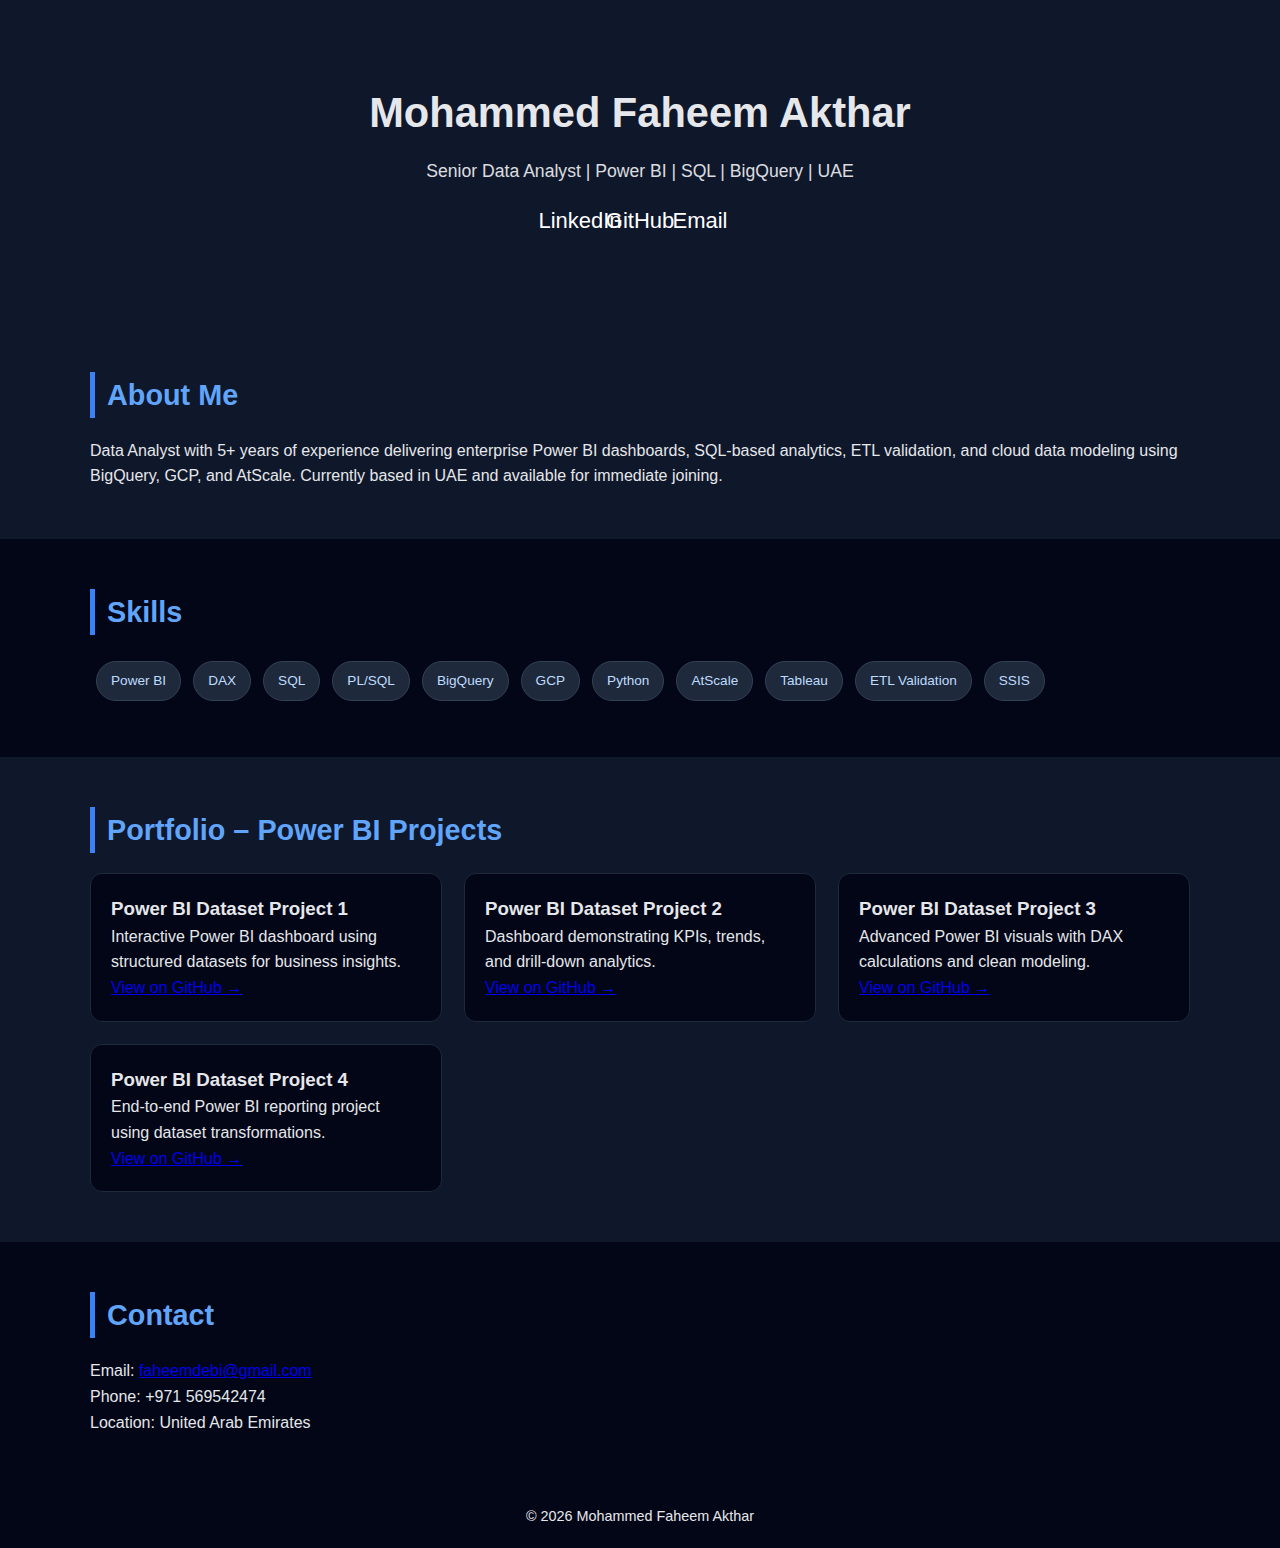
<file: idex.html>
<!DOCTYPE html>
<html lang="en">
<head>
  <meta charset="UTF-8" />
  <meta name="viewport" content="width=device-width, initial-scale=1.0"/>
  <title>Mohammed Faheem Akthar | Data Analyst</title>
  <link rel="stylesheet" href="style.css" />
</head>

<body>
<header class="header">
  <div class="container">
    <h1>Mohammed Faheem Akthar</h1>
    <p>Senior Data Analyst | Power BI | SQL | BigQuery | UAE</p>
    <div class="links">
      <a href="https://www.linkedin.com/" target="_blank">LinkedIn</a>
      <a href="https://github.com/Faheem5555" target="_blank">GitHub</a>
      <a href="mailto:faheemdebi@gmail.com">Email</a>
    </div>
  </div>
</header>

<section class="section">
  <div class="container">
    <h2>About Me</h2>
    <p>
      Data Analyst with 5+ years of experience delivering enterprise Power BI dashboards,
      SQL-based analytics, ETL validation, and cloud data modeling using BigQuery, GCP, and AtScale.
      Currently based in UAE and available for immediate joining.
    </p>
  </div>
</section>

<section class="section gray">
  <div class="container">
    <h2>Skills</h2>
    <div class="skills">
      <span>Power BI</span><span>DAX</span><span>SQL</span><span>PL/SQL</span>
      <span>BigQuery</span><span>GCP</span><span>Python</span><span>AtScale</span>
      <span>Tableau</span><span>ETL Validation</span><span>SSIS</span>
    </div>
  </div>
</section>

<section class="section">
  <div class="container">
    <h2>Portfolio – Power BI Projects</h2>

    <div class="projects">

      <div class="card">
        <h3>Power BI Dataset Project 1</h3>
        <p>Interactive Power BI dashboard using structured datasets for business insights.</p>
        <a href="https://github.com/Faheem5555/PowerBI-Datasets-1" target="_blank">View on GitHub →</a>
      </div>

      <div class="card">
        <h3>Power BI Dataset Project 2</h3>
        <p>Dashboard demonstrating KPIs, trends, and drill-down analytics.</p>
        <a href="https://github.com/Faheem5555/PowerBI-Datasets-2" target="_blank">View on GitHub →</a>
      </div>

      <div class="card">
        <h3>Power BI Dataset Project 3</h3>
        <p>Advanced Power BI visuals with DAX calculations and clean modeling.</p>
        <a href="https://github.com/Faheem5555/PowerBI-Datasets-3" target="_blank">View on GitHub →</a>
      </div>

      <div class="card">
        <h3>Power BI Dataset Project 4</h3>
        <p>End-to-end Power BI reporting project using dataset transformations.</p>
        <a href="https://github.com/Faheem5555/PowerBI-Datasets-4" target="_blank">View on GitHub →</a>
      </div>

    </div>
  </div>
</section>

<section class="section gray">
  <div class="container">
    <h2>Contact</h2>
    <p>Email: <a href="mailto:faheemdebi@gmail.com">faheemdebi@gmail.com</a></p>
    <p>Phone: +971 569542474</p>
    <p>Location: United Arab Emirates</p>
  </div>
</section>

<footer class="footer">
  <p>© <span id="year"></span> Mohammed Faheem Akthar</p>
</footer>

<script src="script.js"></script>
</body>
</html>
</file>
<file: style.css>
/* =========================  
   GLOBAL RESET & BASE
========================= */
* {
  margin: 0;
  padding: 0;
  box-sizing: border-box;
}

html {
  scroll-behavior: smooth;
}

body {
  font-family: "Segoe UI", Arial, Helvetica, sans-serif;
  background: #0f172a;
  color: #e5e7eb;
  line-height: 1.6;
}

/* =========================
   LAYOUT
========================= */
.container {
  width: 90%;
  max-width: 1100px;
  margin: auto;
}

.section {
  padding: 50px 0;
}

.section.gray {
  background: #020617;
}

/* =========================
   HEADER
========================= */
.header {
  text-align: center;
  padding: 80px 0;
  background:
    linear-gradient(
      rgba(15, 23, 42, 0.85),
      rgba(15, 23, 42, 0.85)
    ),
    url("https://raw.githubusercontent.com/Faheem5555/faheem-portfolio/main/assets/bg-dashboard.jpg");
  background-size: cover;
  background-position: center;
  background-repeat: no-repeat;
}

.header h1 {
  font-size: 2.6rem;
  font-weight: 700;
}

.header p {
  margin-top: 10px;
  font-size: 1.1rem;
  opacity: 0.95;
}

/* =========================
   PROFILE IMAGE
========================= */
.profile-pic {
  width: 140px;
  height: 140px;
  border-radius: 50%;
  object-fit: cover;
  border: 4px solid #60a5fa;
  margin: 20px auto 10px;
  display: block;
  box-shadow: 0 0 25px rgba(96, 165, 250, 0.6);
}

/* =========================
   HEADER ICONS
========================= */
.links {
  margin-top: 15px;
  display: flex;
  justify-content: center;
  gap: 18px;
}

.links a {
  display: flex;
  align-items: center;
  justify-content: center;
  width: 42px;
  height: 42px;
  color: #ffffff;
  font-size: 22px;
  text-decoration: none;
  transition: transform 0.3s ease, color 0.3s ease;
}

.links a:hover {
  color: #93c5fd;
  transform: translateY(-4px);
}

/* =========================
   🔥 HEADER CTA BUTTONS (FIX)
========================= */
.header-actions {
  margin-top: 22px;
  display: flex;
  justify-content: center;
  gap: 14px;
  flex-wrap: wrap;
}

.btn-primary {
  display: inline-flex;
  align-items: center;
  gap: 8px;
  padding: 10px 18px;
  background: #3b82f6;
  color: #ffffff !important;
  border-radius: 6px;
  font-size: 0.9rem;
  font-weight: 600;
  text-decoration: none !important;
  box-shadow: 0 6px 18px rgba(59,130,246,0.35);
  transition: transform 0.25s ease, box-shadow 0.25s ease, background 0.25s ease;
}

.btn-primary:hover {
  background: #2563eb;
  transform: translateY(-2px);
  box-shadow: 0 10px 25px rgba(59,130,246,0.55);
}

.btn-secondary {
  display: inline-flex;
  align-items: center;
  padding: 10px 18px;
  border: 1px solid #93c5fd;
  color: #93c5fd !important;
  border-radius: 6px;
  font-size: 0.9rem;
  font-weight: 500;
  text-decoration: none !important;
  transition: background 0.25s ease, color 0.25s ease, transform 0.25s ease;
}

.btn-secondary:hover {
  background: #93c5fd;
  color: #020617 !important;
  transform: translateY(-2px);
}

/* =========================
   HAMBURGER MENU
========================= */
.menu-container {
  position: fixed;
  top: 20px;
  left: 20px;
  z-index: 9999;
}

.hamburger {
  width: 28px;
  cursor: pointer;
}

.hamburger span {
  display: block;
  height: 3px;
  background: #e5e7eb;
  margin: 6px 0;
  border-radius: 3px;
}

.menu {
  position: absolute;
  top: 40px;
  left: 0;
  background: #020617;
  border: 1px solid #1e293b;
  border-radius: 10px;
  padding: 10px;
  display: none;
  min-width: 160px;
  box-shadow: 0 10px 30px rgba(0,0,0,0.5);
}

.menu a {
  display: block;
  padding: 10px 12px;
  color: #e5e7eb;
  text-decoration: none;
  font-size: 0.9rem;
  border-radius: 6px;
}

.menu a:hover {
  background: #1e293b;
  color: #93c5fd;
}

.menu.open {
  display: block;
}

/* =========================
   HEADINGS
========================= */
h2 {
  margin-bottom: 20px;
  font-size: 1.8rem;
  color: #60a5fa;
  border-left: 5px solid #3b82f6;
  padding-left: 12px;
}

/* =========================
   SKILLS
========================= */
.skills-group {
  margin-bottom: 25px;
}

.skills-group h4 {
  font-size: 0.95rem;
  margin-bottom: 10px;
  color: #93c5fd;
}

.skills {
  display: flex;
  flex-wrap: wrap;
}

.skills span {
  background: #1e293b;
  padding: 8px 14px;
  border-radius: 20px;
  margin: 6px;
  font-size: 0.85rem;
  color: #bfdbfe;
  border: 1px solid #334155;
}

/* =========================
   CLIENTS
========================= */
.clients-grid {
  display: grid;
  grid-template-columns: repeat(auto-fit, minmax(160px, 1fr));
  gap: 28px;
  margin-top: 30px;
}

.client-card {
  background: #020617;
  border: 1px solid #1e293b;
  border-radius: 12px;
  padding: 16px;
  text-align: center;
}

.client-card img {
  width: 90px;
  height: 36px;
  object-fit: contain;
  opacity: 0.9;
}

/* =========================
   PROJECTS
========================= */
.projects {
  display: grid;
  grid-template-columns: repeat(auto-fit, minmax(260px, 1fr));
  gap: 22px;
}

.card {
  background: #020617;
  padding: 20px;
  border-radius: 12px;
  border: 1px solid #1e293b;
  transition: transform 0.3s ease, box-shadow 0.3s ease;
}

.card:hover {
  transform: translateY(-6px);
  box-shadow: 0 10px 25px rgba(0,0,0,0.5);
}

.project-card img {
  width: 100%;
  border-radius: 8px;
  margin-bottom: 14px;
}

/* =========================
   PROJECT GITHUB ICON
========================= */
.icon-link {
  display: inline-flex;
  align-items: center;
  justify-content: center;
  width: 40px;
  height: 40px;
  margin-top: 8px;
  border-radius: 50%;
  font-size: 20px;
  color: #e5e7eb;
  cursor: pointer;
  text-decoration: none;
  transition:
    transform 0.25s ease,
    background-color 0.25s ease,
    color 0.25s ease,
    box-shadow 0.25s ease;
}

.icon-link:hover {
  background-color: #1e293b;
  color: #60a5fa;
  transform: scale(1.15);
  box-shadow: 0 0 12px rgba(96,165,250,0.6);
}

.icon-link i {
  pointer-events: none;
}

/* =========================
   CONTACT
========================= */
.contact-item {
  display: flex;
  align-items: center;
  gap: 12px;
  margin-bottom: 10px;
}

.contact-item i {
  color: #60a5fa;
}

/* =========================
   FOOTER
========================= */
.footer {
  text-align: center;
  padding: 20px;
  background: #020617;
  font-size: 0.9rem;
}

/* =========================
   RESPONSIVE
========================= */
@media (max-width: 768px) {
  .header h1 {
    font-size: 2.1rem;
  }

  h2 {
    font-size: 1.5rem;
  }

  .header-actions {
    flex-direction: column;
  }
}
</file>
